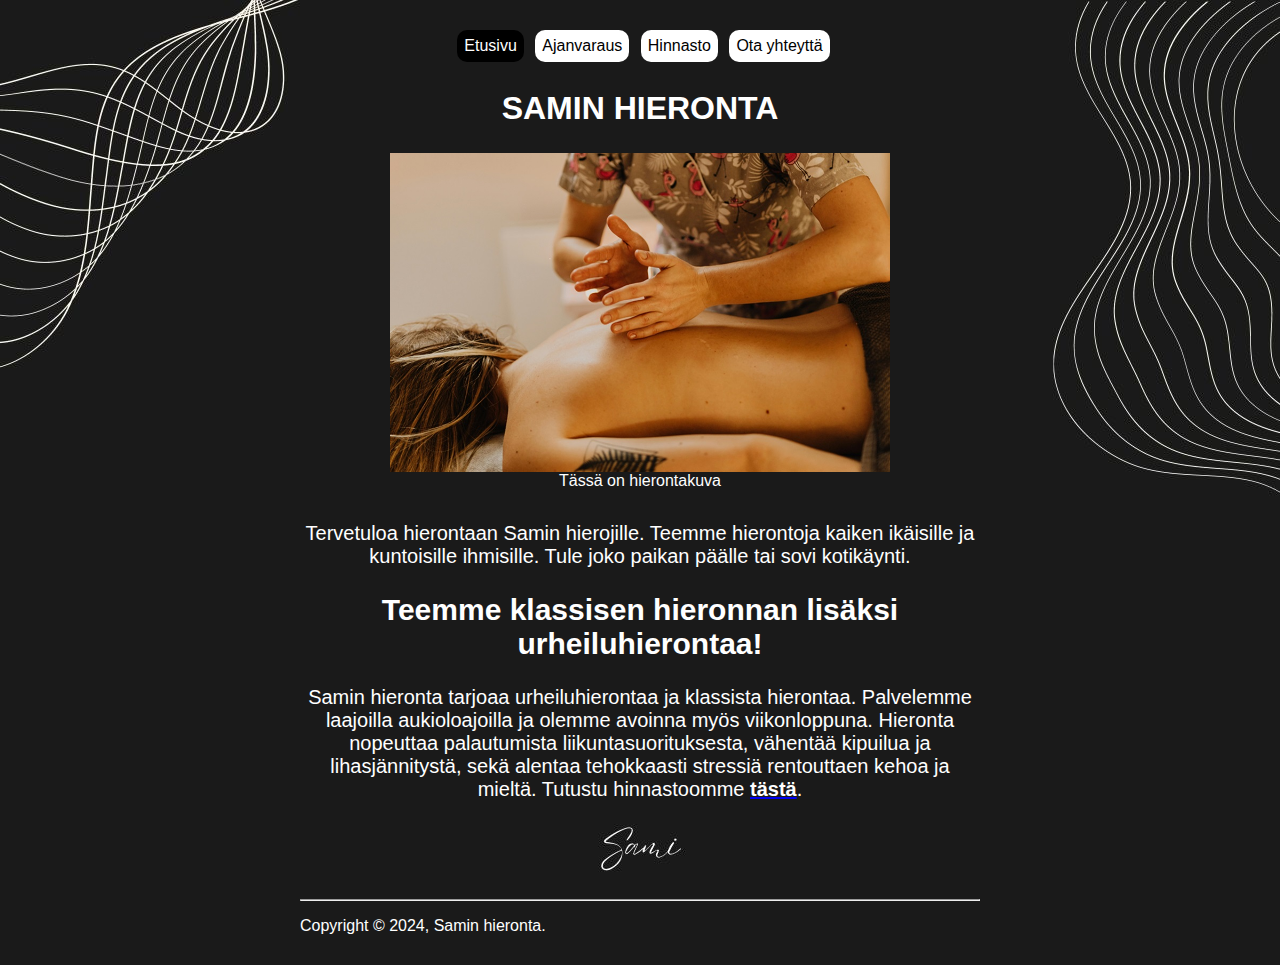
<file: index.html>
<!DOCTYPE html>
<html lang="fi">

<head>
	<title>Samin hieronta</title>
	<meta charset="UTF-8">
	<meta name="viewport" content="width=device-width, initial-scale=1.0">

	<!--Linkitetään tähän CSS tyylitiedosto-->

	<link rel="stylesheet" href="tyyli.css">


	<nav>
		<a href="index.html" id="valittu" class="active-page" class="nav-link">Etusivu</a>
		<a href="ajanvaraus.html" class="nav-link">Ajanvaraus</a>
		<a href="hinnasto.html" class="nav-link">Hinnasto</a>
		<a href="yhteys.html" class="nav-link">Ota yhteyttä</a>
		


	</nav>
	
</head>


<body>
	<h1 align="center">SAMIN HIERONTA</h1>
	<div align="center">
	<figure>
	<img id="hierontakuva" src="kuvat/hierontakuva 2.jpg">
	<figcaption>Tässä on hierontakuva</figcaption>
	<figure>
	</div>

	<p class="esittely">Tervetuloa hierontaan Samin hierojille. Teemme hierontoja kaiken ikäisille ja kuntoisille ihmisille. Tule joko paikan päälle tai sovi kotikäynti.</p>

	<div class="esittely">
	<h2 align="center">Teemme klassisen hieronnan lisäksi urheiluhierontaa!</h2>
	<p align="center">Samin hieronta tarjoaa urheiluhierontaa ja klassista hierontaa.
		Palvelemme laajoilla aukioloajoilla ja olemme avoinna myös
		viikonloppuna. Hieronta nopeuttaa palautumista
		liikuntasuorituksesta, vähentää kipuilua ja lihasjännitystä, sekä
		alentaa tehokkaasti stressiä rentouttaen kehoa ja mieltä. 
		Tutustu hinnastoomme <b><a href="hinnasto.html"><span class="custom-link">tästä</span></a></b>.

<br><br>

		<img src="kuvat/sami.jpg" alt="Sami">

	</div>
	<hr>

	<footer>
		<p>Copyright &copy; 2024, Samin hieronta.</p>

	</footer>

</body>

</html>
</file>
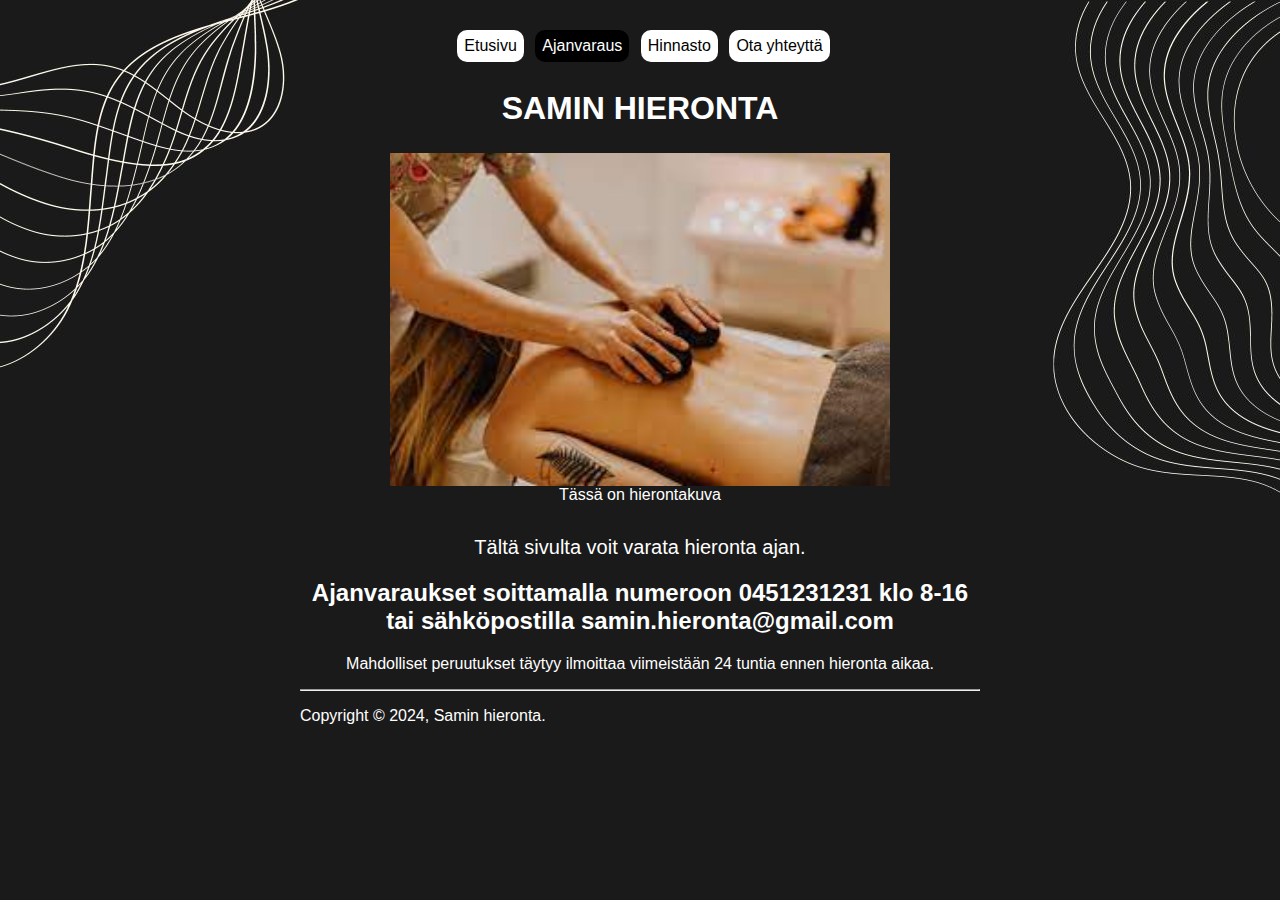
<file: ajanvaraus.html>
<!DOCTYPE html>
<html lang="fi">

<head>
	<title>Samin hieronta</title>
	<meta charset="UTF-8">
	<meta name="viewport" content="width=device-width, initial-scale=1.0">

	<!--Linkitetään tähän CSS tyylitiedosto-->

	<link rel="stylesheet" href="tyyli.css">


	<nav>
		<a href="index.html" id="valittu" >Etusivu</a>
		<a href="ajanvaraus.html" class="active-page">Ajanvaraus</a>
		<a href="hinnasto.html" >Hinnasto</a>
		<a href="yhteys.html" >Ota yhteyttä</a>


	</nav>
	
</head>


<body>
	<h1 align="center">SAMIN HIERONTA</h1>
	<div align="center">
	<figure>
	<img id="hierontakuva" src="kuvat/hierontakuva1.jpg">
	<figcaption>Tässä on hierontakuva</figcaption>
	<figure>
    </div>

	<p class="esittely">Tältä sivulta voit varata hieronta ajan.</p>

	<h2 align="center">Ajanvaraukset soittamalla numeroon 0451231231 klo 8-16 <br>tai sähköpostilla samin.hieronta@gmail.com</h2>
	<p align="center">Mahdolliset peruutukset täytyy ilmoittaa viimeistään 24 tuntia ennen hieronta aikaa.</p>


	<hr>

	<footer>
		<p>Copyright &copy; 2024, Samin hieronta.</p>

	</footer>

</body>

</html>
</file>
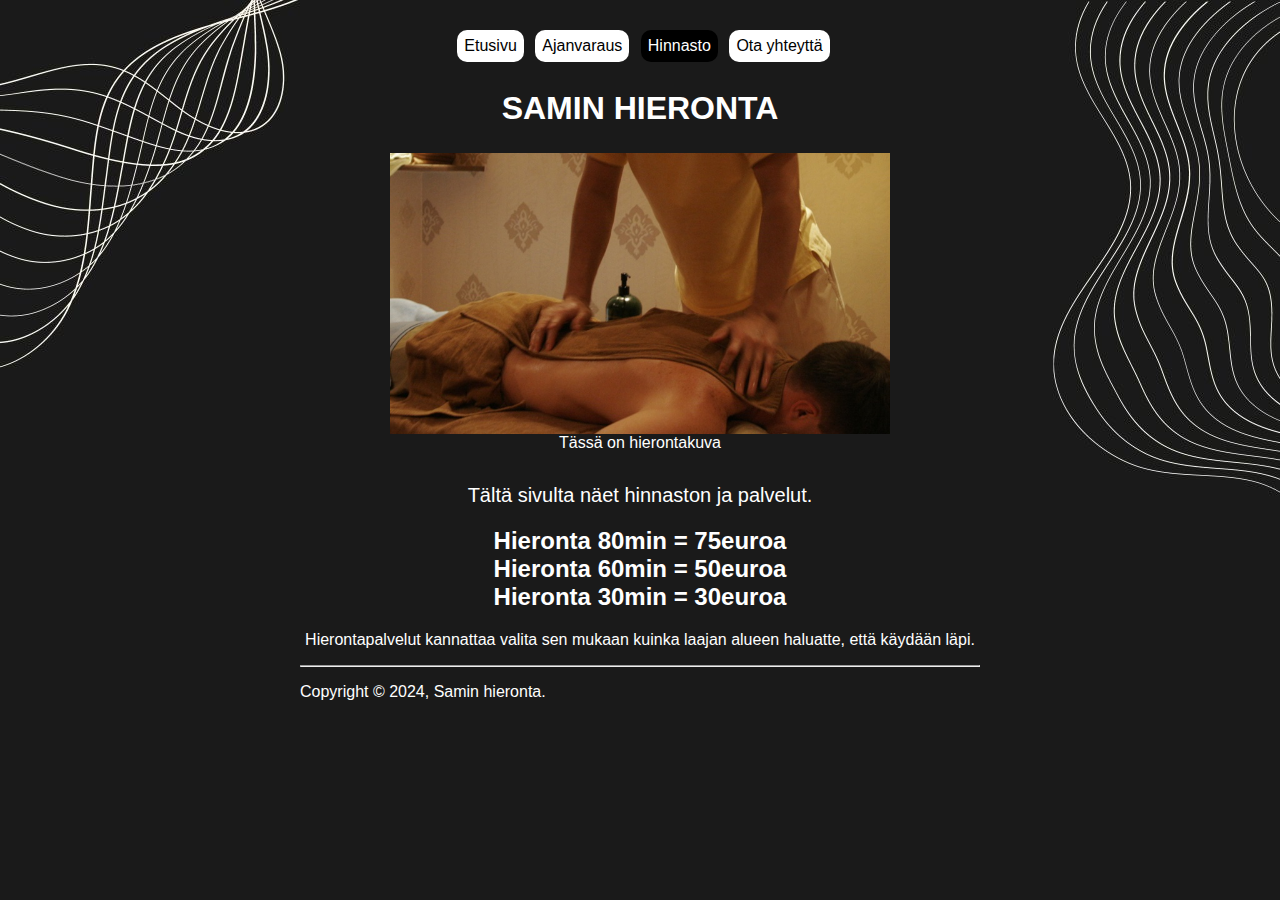
<file: hinnasto.html>
<!DOCTYPE html>
<html lang="fi">

<head>
	<title>Samin hieronta</title>
	<meta charset="UTF-8">
	<meta name="viewport" content="width=device-width, initial-scale=1.0">

	<!--Linkitetään tähän CSS tyylitiedosto-->

	<link rel="stylesheet" href="tyyli.css">


	<nav>
		<a href="index.html" id="valittu">Etusivu</a>
		<a href="ajanvaraus.html" >Ajanvaraus</a>
		<a href="hinnasto.html" class="active-page">Hinnasto</a>
		<a href="yhteys.html" >Ota yhteyttä</a>


	</nav>
	
</head>


<body>
	<h1 align="center">SAMIN HIERONTA</h1>
	<div align="center">
	<figure>
	<img id="hierontakuva" src="kuvat/hierontakuva 3.jpg">
	<figcaption>Tässä on hierontakuva</figcaption>
	<figure>
    </div>
	<p class="esittely">Tältä sivulta näet hinnaston ja palvelut.</p>

	<h2 align="center">Hieronta 80min = 75euroa<br>
        Hieronta 60min = 50euroa<br>
        Hieronta 30min = 30euroa
    </h2>
	<p align="center">Hierontapalvelut kannattaa valita sen mukaan kuinka laajan alueen haluatte, että käydään läpi.</p>


	<hr>

	<footer>
		<p>Copyright &copy; 2024, Samin hieronta.</p>

	</footer>

</body>

</html>
</file>
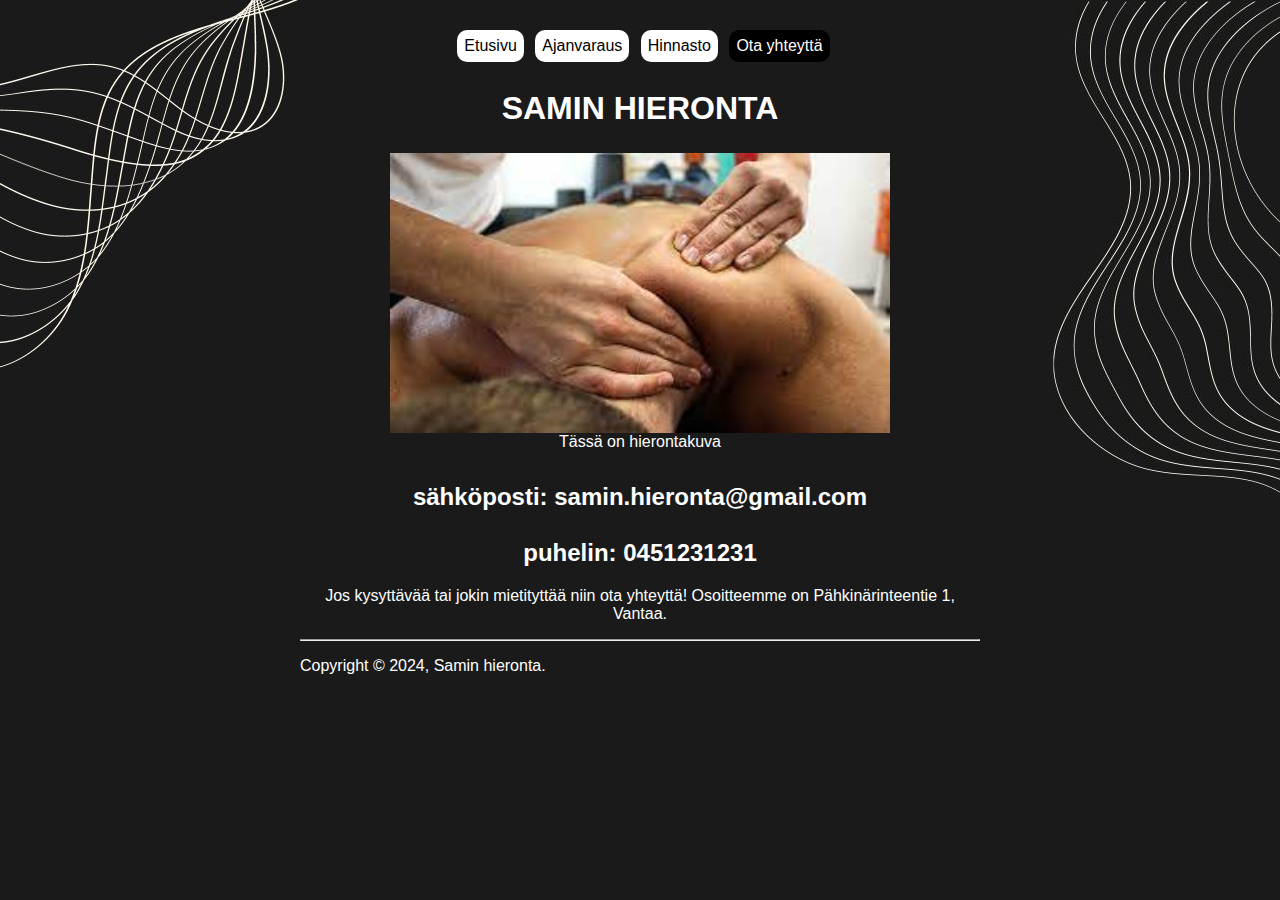
<file: yhteys.html>
<!DOCTYPE html>
<html lang="fi">

<head>
	<title>Samin hieronta</title>
	<meta charset="UTF-8">
	<meta name="viewport" content="width=device-width, initial-scale=1.0">

	<!--Linkitetään tähän CSS tyylitiedosto-->

	<link rel="stylesheet" href="tyyli.css">


	<nav>
		<a href="index.html" id="valittu">Etusivu</a>
		<a href="ajanvaraus.html" >Ajanvaraus</a>
		<a href="hinnasto.html" >Hinnasto</a>
		<a href="yhteys.html" class="active-page">Ota yhteyttä</a>


	</nav>
	
</head>


<body>
	<h1 align="center">SAMIN HIERONTA</h1>
	<div align="center">
	<figure>
	<img id="hierontakuva" src="kuvat/hierontakuva 4.jpg">
	<figcaption>Tässä on hierontakuva</figcaption>
	<figure>
    </div>

	<p class="esittely"></p>

	<h2 align="center">sähköposti: samin.hieronta@gmail.com 
		<br><br>puhelin: 0451231231
    </h2>
	<p align="center">Jos kysyttävää tai jokin mietityttää niin ota yhteyttä! Osoitteemme on Pähkinärinteentie 1, Vantaa.</p>


	<hr>

	<footer>
		<p>Copyright &copy; 2024, Samin hieronta.</p>

	</footer>

</body>

</html>
</file>
<file: tyyli.css>
body {
     /* Taustakuvat */
    background-image: url('kuvat/taustakuva_oikea.jpg'), url('kuvat/taustakuva_vasen.jpg');
    background-repeat: no-repeat, no-repeat; /* Täällä toisto on määritelty kullekin taustakuvulle erikseen */
    background-attachment: fixed; /* Taustakuva pysyy paikoillaan näytön yläosassa */
    background-position: right top, left top; /* Täällä määritellään sijainti kullekin taustakuvulle */
    background-size: auto, auto; /* Täällä määritellään koko kullekin taustakuvulle */
    color: #FFFFFF;
    background-color: #1A1A1A;
    @import url('https://fonts.googleapis.com/css2?family=Oswald&display=swap');
    font-family: 'Oswald', sans-serif; /* Käytä Oswald fonttia */
    margin: 30px 300px;

}


@media only screen and (max-width: 600px) {
    /* CSS-säännöt mobiililaitteille ja vaakasuuntaisille mobiililaitteille */
    body {
        margin: 20px;
        background-image: url('kuvat/taustakuva_oikea.jpg');
        background-repeat: no-repeat; 
        background-attachment: fixed; 
        background-position: right top;  
    }
}
@media only screen and (max-width: 600px) {
    /* Muuta kuvan koko mobiililaitteille */
    #hierontakuva {
        width: 100vw; /* Aseta kuvalle leveydeksi 100% näytön leveydestä */
        max-width: 100%; /* Rajoita kuvan maksimileveys 100%:iin näytöstä */
        height: auto; /* Säilytä kuvasuhde */
    }
}



    figure {
        border: 10px #ffffff;
        padding: 4px;
        margin: auto;
        border-radius: 30px;

    }

    #hierontakuva {
        width: 500px;
        max-width: 100%; /* Muutettu auto -> 100% */
        display: block;
        margin: auto;
    }

    .esittely { 
        font-size: 20px;
        text-align: center;

    .esittely .link {
        color: #FFFFFF;
        text-decoration: none;
        text-decoration: underline;
        }
        
    .esittely .link:hover {
        color: rgb(153, 153, 153);
        text-decoration: underline;
        }
        
    .esittely .link:visited {
        color: #ffffff;
        text-decoration: none;
        }
          
    }

    nav {text-align: center;
    }

    nav a {
        background: #FFFFFF;
        color: #000000;
        font-family: 'Oswald', sans-serif;
        text-decoration: none;
        display: inline-block;
        padding: 7px 7px; /* Lisätään hieman tilaa linkkien ympärille */
        border-radius: 10px; /* Pyöristetyt reunat */
        margin: 0px 0px 7px 7px; /* Lisätty tilaa linkkien väliin */

    }

    nav a:hover {
        color: #FFFFFF;
        background-color: #000000;
    }
    
    nav a.active-page {
        background-color: #000000;
        color: #FFFFFF;

    }

/* Navigaation linkkien tyyli */
nav .nav-link {
    color: #000000;
    text-decoration: none;
}

nav .nav-link:hover {
    color: #FFFFFF;
}

/* Tekstissä olevien "tästä" linkkien erityistyyli */
.custom-link {
    color: white;
    text-decoration: none;

}
</file>
